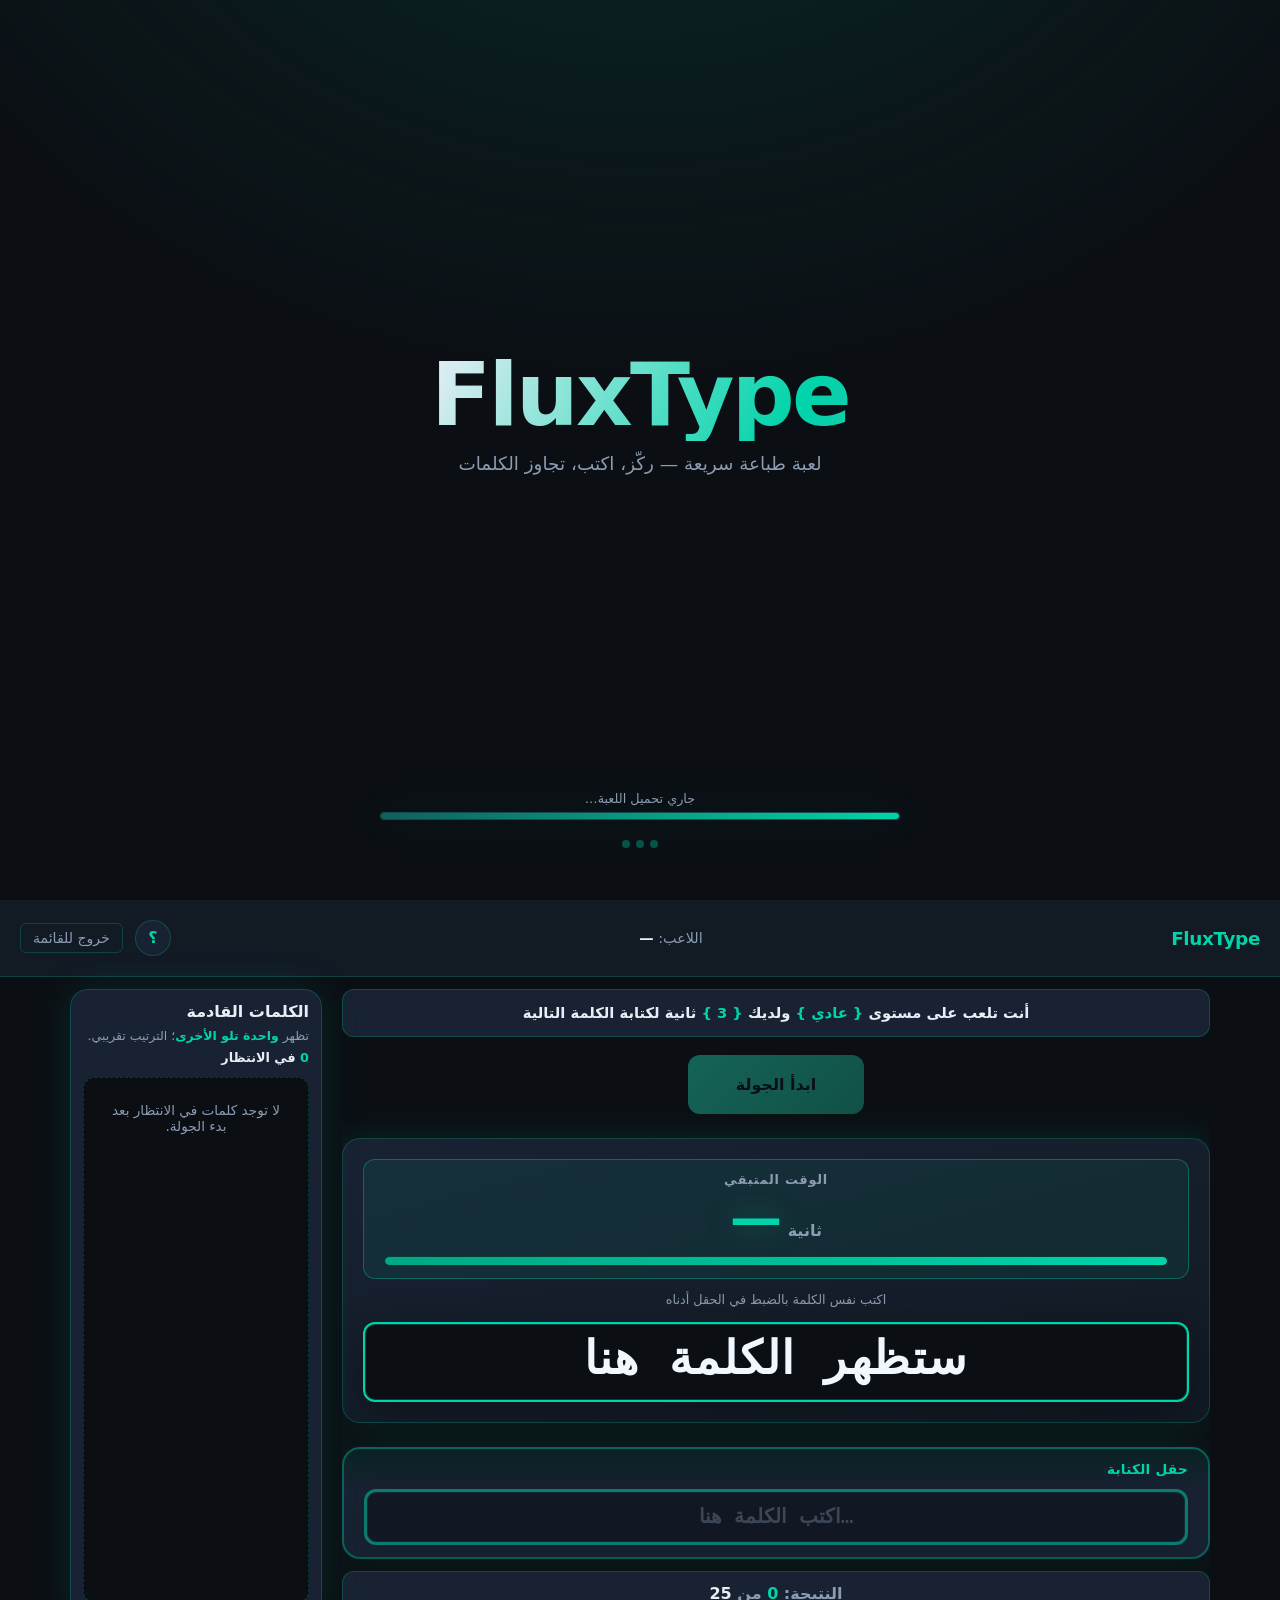
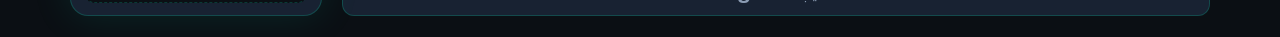
<file: index.html>
<!DOCTYPE html>
<html lang="ar" dir="rtl">
  <head>
    <meta charset="UTF-8" />
    <meta http-equiv="X-UA-Compatible" content="IE=edge" />
    <meta name="viewport" content="width=device-width, initial-scale=1.0" />
    <link rel="stylesheet" href="css/type.css" />
    <title>FluxType — اختبار الطباعة السريعة</title>
  </head>
  <body>
    <div class="app">
      <!-- شاشة التحميل -->
      <section id="screen-loader" class="screen loader is-active" aria-busy="true">
        <div class="loader__brand">
          <h1 class="loader__title">FluxType</h1>
          <p class="loader__tagline">لعبة طباعة سريعة — ركّز، اكتب، تجاوز الكلمات</p>
        </div>
        <div class="loader__bar-wrap">
          <p class="loader__bar-label">جاري تحميل اللعبة…</p>
          <div class="loader__track" role="progressbar" aria-valuemin="0" aria-valuemax="100">
            <div class="loader__fill"></div>
          </div>
        </div>
        <div class="loader__dots" aria-hidden="true">
          <span></span><span></span><span></span>
        </div>
      </section>

      <!-- القائمة -->
      <section id="screen-menu" class="screen menu" aria-hidden="true">
        <div class="menu__card">
          <h2 class="menu__heading">مرحباً</h2>
          <p class="menu__hint">اكتب اسمك، اختر مستوى الصعوبة، ثم اضغط ابدأ.</p>
          <div class="menu__field">
            <label for="player-name">الاسم</label>
            <input
              id="player-name"
              type="text"
              maxlength="24"
              placeholder="اكتب الاسم"
              autocomplete="nickname"
            />
          </div>
          <div class="menu__field">
            <label for="level-select">المستوى</label>
            <select id="level-select" name="level">
              <option value="easy">سهل — 5 ثوانٍ لكل كلمة</option>
              <option value="normal" selected>عادي — 3 ثوانٍ</option>
              <option value="hard">صعب — ثانيتان</option>
              <option value="extreme">متطرف — 1.5 ثانية</option>
            </select>
          </div>
          <button type="button" class="menu__btn" id="menu-start">ابدأ اللعبة</button>
        </div>
      </section>

      <!-- اللعبة -->
      <section id="screen-game" class="screen game" aria-hidden="true">
        <header class="game__bar" data-tour="header">
          <div class="game__brand">FluxType</div>
          <div class="game__player">اللاعب: <strong id="game-player-display">—</strong></div>
          <div class="game__bar-actions">
            <button type="button" class="game__help" id="game-tour-help" title="جولة تعريفية">؟</button>
            <button type="button" class="game__back" id="game-quit">خروج للقائمة</button>
          </div>
        </header>

        <div class="game__shell">
          <div class="game__main">
            <div class="game__msg" data-tour="level-msg">
              أنت تلعب على مستوى
              <span class="lvl" id="ui-lvl"></span>
              ولديك
              <span class="secs" id="ui-secs"></span>
              ثانية لكتابة الكلمة التالية
            </div>
            <div class="game__start-wrap" id="game-start-wrap" data-tour="start-btn">
              <button type="button" class="game__start" id="game-start">ابدأ الجولة</button>
            </div>

            <div class="word-stage" data-tour="word-block">
              <div class="time-hero" id="time-hero" dir="ltr" aria-live="polite">
                <span class="time-hero__label">الوقت المتبقي</span>
                <div class="time-hero__row">
                  <span class="time-hero__value" id="time-left">—</span>
                  <span class="time-hero__unit">ثانية</span>
                </div>
                <div class="time-hero__track" aria-hidden="true">
                  <div class="time-hero__fill" id="time-fill"></div>
                </div>
              </div>
              <p class="word-stage__hint">اكتب نفس الكلمة بالضبط في الحقل أدناه</p>
              <div class="game__word word-hero" id="word-display" dir="ltr" lang="en">ستظهر الكلمة هنا</div>
            </div>

            <div class="input-wrap" data-tour="input-wrap">
              <label class="input-wrap__label" for="word-input">حقل الكتابة</label>
              <input
                type="text"
                class="game__input"
                id="word-input"
                dir="ltr"
                lang="en"
                disabled
                autocomplete="off"
                autocapitalize="off"
                spellcheck="false"
                placeholder="اكتب الكلمة هنا…"
              />
            </div>

            <div class="control" data-tour="score-row">
              <div class="score score--solo">
                النتيجة: <span class="got" id="score-got">0</span> من <span class="total" id="score-total"></span>
              </div>
            </div>
          </div>

          <aside class="game-queue-aside" data-tour="queue" aria-labelledby="queue-heading">
            <div class="queue__head">
              <h3 class="queue__title" id="queue-heading">الكلمات القادمة</h3>
              <p class="queue__explain">
                تظهر <strong>واحدة تلو الأخرى</strong>؛ الترتيب تقريبي.
              </p>
              <p class="queue__count"><span id="queue-count">0</span> في الانتظار</p>
            </div>
            <div class="queue__chips queue-aside__chips" id="upcoming-words"></div>
          </aside>
        </div>

        <div id="game-over-overlay" class="game-over" hidden aria-hidden="true">
          <div class="game-over__panel" role="dialog" aria-modal="true" aria-labelledby="game-over-title">
            <p class="game-over__badge" id="game-over-badge">انتهت الجولة</p>
            <h2 class="game-over__title" id="game-over-title">خسارتك</h2>
            <p class="game-over__sub" id="game-over-sub"></p>
            <dl class="game-over__scores">
              <div class="game-over__row">
                <dt>نتيجتك</dt>
                <dd id="game-over-score">0</dd>
              </div>
              <div class="game-over__row game-over__row--best">
                <dt>أعلى نتيجة</dt>
                <dd id="game-over-best">0</dd>
              </div>
            </dl>
            <div class="game-over__actions">
              <button type="button" class="game-over__btn game-over__btn--primary" id="game-over-retry">
                جولة جديدة / مرة أخرى
              </button>
              <button type="button" class="game-over__btn game-over__btn--ghost" id="game-over-exit">خروج للقائمة</button>
            </div>
          </div>
        </div>
      </section>
    </div>

    <!--
      الجولة التعريفية خارج .app مباشرة تحت body لتجنّب قيود containing block
      (مثلاً transform على .screen) التي تكسر position:fixed وتخفي الطبقة.
    -->
    <div id="tour-overlay" class="tour" hidden>
      <div class="tour__shade tour__shade--top" id="tour-shade-top" data-tour-shade></div>
      <div class="tour__shade tour__shade--bottom" id="tour-shade-bottom" data-tour-shade></div>
      <div class="tour__shade tour__shade--left" id="tour-shade-left" data-tour-shade></div>
      <div class="tour__shade tour__shade--right" id="tour-shade-right" data-tour-shade></div>
      <div class="tour__highlight" id="tour-highlight"></div>
      <div class="tour__card" id="tour-card" role="dialog" aria-modal="true" aria-labelledby="tour-title">
        <span class="tour__pointer" id="tour-pointer" aria-hidden="true"></span>
        <div class="tour__meta" id="tour-step-label">1 / 1</div>
        <h3 class="tour__title" id="tour-title">عنوان</h3>
        <p class="tour__text" id="tour-text">نص</p>
        <label class="tour__never">
          <input type="checkbox" id="tour-never-show" />
          لا تظهر هذه الجولة مرة أخرى
        </label>
        
        <div class="tour__actions">
          <button type="button" class="tour__btn tour__btn--ghost" id="tour-close">إغلاق</button>
          <button type="button" class="tour__btn tour__btn--ghost" id="tour-skip">تخطي</button>
          <button type="button" class="tour__btn tour__btn--ghost" id="tour-prev">السابق</button>
          <button type="button" class="tour__btn tour__btn--primary" id="tour-next">التالي</button>
        </div>
      </div>
    </div>
    <script src="js/type.js"></script>
  </body>
</html>
</file>
<file: css/type.css>
@import url("design-tokens.css");

* {
  box-sizing: border-box;
  padding: 0;
  margin: 0;
}

html {
  scroll-behavior: smooth;
  height: 100%;
}

body {
  font-family: var(--font-brand);
  color: var(--color-text);
  background: var(--color-bg-deep);
  min-height: 100vh;
}

/* أثناء اللعب: لا تمرير لصفحة كاملة (التمرير فقط داخل عمود الكلمات إن لزم). */
body.game-mode {
  overflow: hidden;
  height: 100vh;
  height: 100dvh;
}

/* ----- App shell / screens ----- */
.app {
  min-height: 100vh;
  background: radial-gradient(
      ellipse 120% 80% at 50% -20%,
      rgba(0, 212, 170, 0.14),
      transparent 55%
    ),
    var(--color-bg-deep);
}

.screen {
  display: none;
  min-height: 100vh;
  flex-direction: column;
  animation: screenIn 0.55s var(--transition-smooth) both;
}

.screen.is-active {
  display: flex;
}

@keyframes screenIn {
  from {
    opacity: 0;
    transform: translateY(12px);
  }
  to {
    opacity: 1;
    transform: translateY(0);
  }
}

/* ----- Loader ----- */
.loader {
  justify-content: space-between;
  align-items: stretch;
  padding: var(--space-lg) var(--space-md);
}

.loader__brand {
  flex: 1;
  display: flex;
  flex-direction: column;
  align-items: center;
  justify-content: center;
  text-align: center;
  gap: var(--space-sm);
}

.loader__title {
  font-size: clamp(2.5rem, 12vw, 5.5rem);
  font-weight: 800;
  letter-spacing: -0.03em;
  line-height: 1.05;
  background: linear-gradient(
    120deg,
    var(--color-text) 0%,
    var(--color-accent) 45%,
    var(--color-text-muted) 100%
  );
  background-size: 200% auto;
  -webkit-background-clip: text;
  background-clip: text;
  color: transparent;
  animation: titleShine 2.2s ease-in-out infinite alternate;
}

.loader__tagline {
  font-size: clamp(0.95rem, 3vw, 1.15rem);
  color: var(--color-text-muted);
  max-width: 22em;
}

@keyframes titleShine {
  from {
    background-position: 0% center;
  }
  to {
    background-position: 100% center;
  }
}

.loader__bar-wrap {
  width: min(520px, 92vw);
  margin: 0 auto var(--space-md);
}

.loader__bar-label {
  font-size: 0.8rem;
  color: var(--color-text-muted);
  margin-bottom: var(--space-xs);
  text-align: center;
}

.loader__track {
  height: 8px;
  border-radius: 999px;
  background: var(--color-bg-panel);
  border: 1px solid var(--color-border);
  overflow: hidden;
  box-shadow: var(--shadow-glow);
}

.loader__fill {
  height: 100%;
  width: 0%;
  border-radius: inherit;
  background: linear-gradient(
    90deg,
    var(--color-accent-muted),
    var(--color-accent)
  );
  animation: loadBar var(--loader-duration) var(--transition-smooth) forwards;
}

@keyframes loadBar {
  to {
    width: 100%;
  }
}

.loader__dots {
  display: flex;
  gap: 6px;
  justify-content: center;
  padding-bottom: var(--space-md);
}

.loader__dots span {
  width: 8px;
  height: 8px;
  border-radius: 50%;
  background: var(--color-accent);
  opacity: 0.35;
  animation: dotPulse 0.9s ease-in-out infinite;
}

.loader__dots span:nth-child(2) {
  animation-delay: 0.15s;
}

.loader__dots span:nth-child(3) {
  animation-delay: 0.3s;
}

@keyframes dotPulse {
  0%,
  100% {
    opacity: 0.35;
    transform: scale(1);
  }
  50% {
    opacity: 1;
    transform: scale(1.15);
  }
}

/* ----- Menu ----- */
.menu {
  padding: var(--space-lg) var(--space-md);
  align-items: center;
  justify-content: center;
}

.menu__card {
  width: min(440px, 100%);
  background: var(--color-bg-panel);
  border: 1px solid var(--color-border);
  border-radius: var(--radius-lg);
  padding: var(--space-xl) var(--space-lg);
  box-shadow: var(--shadow-glow);
}

.menu__heading {
  font-size: 1.65rem;
  font-weight: 700;
  margin-bottom: var(--space-xs);
  color: var(--color-text);
}

.menu__hint {
  color: var(--color-text-muted);
  font-size: 0.95rem;
  margin-bottom: var(--space-lg);
  line-height: 1.5;
}

.menu__field {
  margin-bottom: var(--space-md);
}

.menu__field label {
  display: block;
  font-size: 0.85rem;
  font-weight: 600;
  color: var(--color-text-muted);
  margin-bottom: var(--space-xs);
}

.menu__field input,
.menu__field select {
  width: 100%;
  padding: var(--space-sm) var(--space-md);
  border-radius: var(--radius-md);
  border: 1px solid var(--color-border);
  background: var(--color-bg-elevated);
  color: var(--color-text);
  font-size: 1rem;
  font-family: var(--font-brand);
  transition: border-color var(--transition-fast), box-shadow var(--transition-fast);
}

.menu__field input:focus,
.menu__field select:focus {
  outline: none;
  border-color: var(--color-accent);
  box-shadow: 0 0 0 3px var(--color-accent-muted);
}

.menu__field select {
  cursor: pointer;
  appearance: none;
  background-image: url("data:image/svg+xml,%3Csvg xmlns='http://www.w3.org/2000/svg' width='16' height='16' fill='%2300d4aa' viewBox='0 0 16 16'%3E%3Cpath d='M8 11L3 6h10l-5 5z'/%3E%3C/svg%3E");
  background-repeat: no-repeat;
  background-position: right 12px center;
  padding-right: 2.25rem;
}

.menu__btn {
  width: 100%;
  margin-top: var(--space-md);
  padding: var(--space-md);
  border: none;
  border-radius: var(--radius-md);
  font-size: 1.05rem;
  font-weight: 700;
  font-family: var(--font-brand);
  cursor: pointer;
  background: linear-gradient(135deg, var(--color-accent), #00a884);
  color: var(--color-bg-deep);
  transition: transform var(--transition-fast), filter var(--transition-fast);
}

.menu__btn:hover {
  filter: brightness(1.08);
  transform: translateY(-1px);
}

.menu__btn:active {
  transform: translateY(0);
}

.menu__btn:disabled {
  opacity: 0.45;
  cursor: not-allowed;
  transform: none;
}

/* ----- Game ----- */
.game {
  flex: 1;
  display: flex;
  flex-direction: column;
  min-height: 0;
  max-height: 100vh;
  max-height: 100dvh;
}

.game.screen.is-active {
  overflow: hidden;
}

.game__bar {
  padding: var(--space-md) var(--space-md);
  background: var(--color-bg-elevated);
  border-bottom: 1px solid var(--color-border);
  display: flex;
  align-items: center;
  justify-content: space-between;
  flex-wrap: wrap;
  gap: var(--space-sm);
}

.game__brand {
  font-weight: 800;
  font-size: 1.15rem;
  letter-spacing: -0.02em;
  color: var(--color-accent);
}

.game__player {
  font-size: 0.9rem;
  color: var(--color-text-muted);
}

.game__player strong {
  color: var(--color-text);
}

.game__back {
  font-size: 0.88rem;
  color: var(--color-text-muted);
  background: transparent;
  border: 1px solid var(--color-border);
  padding: var(--space-xs) var(--space-sm);
  border-radius: var(--radius-sm);
  cursor: pointer;
  font-family: var(--font-brand);
  transition: border-color var(--transition-fast), color var(--transition-fast);
}

.game__back:hover {
  border-color: var(--color-accent);
  color: var(--color-accent);
}

.game__bar-actions {
  display: flex;
  align-items: center;
  gap: var(--space-sm);
}

.game__help {
  width: 2.25rem;
  height: 2.25rem;
  border-radius: 50%;
  border: 1px solid var(--color-border);
  background: var(--color-bg-panel);
  color: var(--color-accent);
  font-weight: 800;
  font-size: 1rem;
  cursor: pointer;
  font-family: var(--font-brand);
  line-height: 1;
  transition: border-color var(--transition-fast), background var(--transition-fast);
}

.game__help:hover {
  border-color: var(--color-accent);
  background: var(--color-bg-elevated);
}

/* صف أفقي: لوحة اللعب + aside للكلمات القادمة — بدون سكرول للصفحة */
.game__shell {
  flex: 1;
  display: flex;
  flex-direction: row;
  gap: var(--space-md);
  min-height: 0;
  width: 100%;
  max-width: 1180px;
  margin: 0 auto;
  padding: var(--space-sm) var(--space-md) var(--space-md);
  align-items: stretch;
}

.game__main {
  flex: 1;
  min-width: 0;
  min-height: 0;
  display: flex;
  flex-direction: column;
  overflow: hidden;
}

.game__msg {
  background: var(--color-bg-panel);
  color: var(--color-text);
  padding: var(--space-sm) var(--space-md);
  margin-bottom: var(--space-sm);
  flex-shrink: 0;
  font-weight: 600;
  text-align: center;
  border-radius: var(--radius-md);
  border: 1px solid var(--color-border);
  line-height: 1.5;
  font-size: 0.92rem;
}

.game__msg .lvl,
.game__msg .secs {
  color: var(--color-accent);
  font-weight: 700;
}

.game__msg .lvl::before,
.game__msg .secs::before {
  content: "{ ";
}

.game__msg .lvl::after,
.game__msg .secs::after {
  content: " }";
}

/* منطقة الكلمة الأساسية — أوضح وأكبر من باقي الواجهة */
.word-stage {
  margin: var(--space-sm) 0;
  padding: var(--space-md);
  flex: 1;
  min-height: 0;
  display: flex;
  flex-direction: column;
  justify-content: center;
  border-radius: var(--radius-lg);
  background: linear-gradient(
    165deg,
    var(--color-bg-panel) 0%,
    var(--color-bg-elevated) 100%
  );
  border: 1px solid var(--color-border);
  box-shadow: var(--shadow-glow);
  text-align: center;
}

.time-hero {
  margin-bottom: var(--space-sm);
  padding: var(--space-sm) var(--space-md);
  flex-shrink: 0;
  border-radius: var(--radius-md);
  background: rgba(0, 212, 170, 0.08);
  border: 1px solid var(--color-accent-muted);
}

.time-hero__label {
  display: block;
  font-size: 0.8rem;
  font-weight: 700;
  color: var(--color-text-muted);
  text-transform: uppercase;
  letter-spacing: 0.06em;
  margin-bottom: var(--space-xs);
}

.time-hero__row {
  display: flex;
  align-items: baseline;
  justify-content: center;
  gap: 0.35em;
  margin-bottom: var(--space-sm);
}

.time-hero__value {
  font-size: clamp(2rem, 7vw, 3.25rem);
  font-weight: 800;
  font-variant-numeric: tabular-nums;
  line-height: 1;
  color: var(--color-accent);
  text-shadow: 0 0 28px rgba(0, 212, 170, 0.35);
}

.time-hero__unit {
  font-size: 1rem;
  font-weight: 600;
  color: var(--color-text-muted);
}

.time-hero__track {
  height: 10px;
  border-radius: 999px;
  background: var(--color-bg-deep);
  border: 1px solid var(--color-border);
  overflow: hidden;
}

.time-hero__fill {
  height: 100%;
  width: 100%;
  border-radius: inherit;
  background: linear-gradient(90deg, #00a884, var(--color-accent));
  transform-origin: left center;
  transition: width 0.08s linear;
}

.word-stage__hint {
  font-size: 0.8rem;
  color: var(--color-text-muted);
  margin-bottom: var(--space-sm);
  line-height: 1.45;
  flex-shrink: 0;
}

.game__word,
.word-hero {
  background: var(--color-bg-deep);
  color: #f0f7ff;
  display: block;
  width: 100%;
  max-width: 100%;
  text-align: center;
  margin: 0 auto;
  flex-shrink: 0;
  padding: var(--space-sm) var(--space-md);
  font-size: clamp(1.65rem, 5.5vw, 2.85rem);
  font-weight: 800;
  font-family: var(--font-mono);
  letter-spacing: 0.03em;
  line-height: 1.15;
  border-radius: var(--radius-md);
  border: 2px solid var(--color-accent);
  user-select: none;
  word-break: break-word;
  box-shadow: inset 0 0 0 1px rgba(0, 212, 170, 0.25),
    0 12px 40px rgba(0, 0, 0, 0.35);
}

.input-wrap__label {
  display: block;
  font-size: 0.85rem;
  font-weight: 800;
  color: var(--color-accent);
  margin-bottom: var(--space-sm);
  text-align: right;
  letter-spacing: 0.02em;
}

.input-wrap {
  margin-bottom: var(--space-sm);
  margin-top: var(--space-sm);
  padding: var(--space-sm) var(--space-md);
  flex-shrink: 0;
  border-radius: var(--radius-lg);
  background: linear-gradient(
    180deg,
    rgba(0, 212, 170, 0.1) 0%,
    var(--color-bg-panel) 35%
  );
  border: 2px solid var(--color-accent-muted);
  box-shadow: var(--shadow-glow), 0 4px 24px rgba(0, 0, 0, 0.2);
}

.game__input {
  width: 100%;
  padding: 0.85rem 1rem;
  margin: 0;
  border: 3px solid var(--color-accent);
  border-radius: var(--radius-md);
  text-align: center;
  font-size: 1.25rem;
  font-weight: 700;
  font-family: var(--font-mono);
  background: var(--color-bg-deep);
  color: var(--color-text);
  caret-color: var(--color-accent);
  box-shadow: inset 0 0 0 1px rgba(0, 212, 170, 0.2),
    0 8px 28px rgba(0, 0, 0, 0.25);
}

.game__input:focus {
  outline: none;
  border-color: var(--color-accent-hover);
  box-shadow: inset 0 0 0 1px rgba(0, 212, 170, 0.35),
    0 0 0 3px var(--color-accent-muted), 0 12px 36px rgba(0, 0, 0, 0.3);
}

.game__input:disabled {
  opacity: 0.5;
}

.game__input::placeholder {
  color: var(--color-text-muted);
  opacity: 0.65;
}

/* عمود جانبي: الكلمات القادمة — تمرير داخلي للشرائح فقط */
.game-queue-aside {
  width: min(252px, 30vw);
  flex-shrink: 0;
  min-height: 0;
  display: flex;
  flex-direction: column;
  padding: var(--space-sm);
  border-radius: var(--radius-lg);
  background: var(--color-bg-panel);
  border: 1px solid var(--color-border);
  box-shadow: var(--shadow-glow);
}

.queue-aside__chips {
  flex: 1;
  min-height: 0;
  overflow-y: auto;
  overflow-x: hidden;
  -webkit-overflow-scrolling: touch;
}

.game-queue-aside .queue__head {
  flex-shrink: 0;
  margin-bottom: var(--space-sm);
}

.game-queue-aside .queue__title {
  font-size: 1rem;
  margin-bottom: var(--space-xs);
}

.game-queue-aside .queue__explain {
  font-size: 0.78rem;
  line-height: 1.45;
  margin-bottom: var(--space-xs);
}

.game-queue-aside .queue__count {
  font-size: 0.8rem;
}

.queue__head {
  margin-bottom: var(--space-md);
  text-align: right;
}

.queue__title {
  font-size: 1.1rem;
  font-weight: 800;
  color: var(--color-text);
  margin-bottom: var(--space-xs);
}

.queue__explain {
  font-size: 0.88rem;
  color: var(--color-text-muted);
  line-height: 1.55;
  margin-bottom: var(--space-sm);
}

.queue__explain strong {
  color: var(--color-accent);
  font-weight: 700;
}

.queue__count {
  font-size: 0.85rem;
  font-weight: 700;
  color: var(--color-text);
}

.queue__count span {
  color: var(--color-accent);
  font-variant-numeric: tabular-nums;
}

.queue__chips {
  display: flex;
  flex-wrap: wrap;
  gap: var(--space-xs);
  justify-content: flex-start;
  align-items: flex-start;
  align-content: flex-start;
  min-height: 2rem;
  padding: var(--space-sm);
  border-radius: var(--radius-md);
  background: var(--color-bg-deep);
  border: 1px dashed var(--color-border);
}

.queue__chips:empty::after {
  content: "لا توجد كلمات في الانتظار بعد بدء الجولة.";
  font-size: 0.85rem;
  color: var(--color-text-muted);
  width: 100%;
  text-align: center;
  padding: var(--space-sm);
}

.queue-chip {
  display: inline-flex;
  align-items: center;
  gap: 0.35rem;
  background: var(--color-bg-elevated);
  color: var(--color-text);
  padding: 0.35rem 0.65rem;
  border-radius: var(--radius-sm);
  border: 1px solid var(--color-border);
  font-size: 0.88rem;
  font-family: var(--font-mono);
}

.queue-chip__n {
  font-size: 0.7rem;
  font-weight: 800;
  color: var(--color-text-muted);
  min-width: 1.25rem;
  text-align: center;
}

.control {
  display: flex;
  justify-content: center;
  flex-wrap: wrap;
  gap: var(--space-sm);
  flex-shrink: 0;
  font-weight: 600;
  background: var(--color-bg-panel);
  color: var(--color-text-muted);
  padding: var(--space-sm) var(--space-md);
  border-radius: var(--radius-md);
  border: 1px solid var(--color-border);
}

.score--solo .got {
  color: var(--color-accent);
  font-weight: 800;
  font-variant-numeric: tabular-nums;
}

.score--solo .total {
  color: var(--color-text);
  font-weight: 700;
  font-variant-numeric: tabular-nums;
}

.game__start-wrap {
  text-align: center;
  margin: var(--space-xs) 0 var(--space-sm);
  flex-shrink: 0;
}

.game__start-wrap[hidden] {
  display: none !important;
}

.game__start {
  cursor: pointer;
  display: inline-block;
  background: linear-gradient(135deg, var(--color-accent), #00a884);
  color: var(--color-bg-deep);
  padding: var(--space-md) var(--space-xl);
  font-weight: 700;
  border-radius: var(--radius-md);
  transition: transform var(--transition-fast), filter var(--transition-fast);
  border: none;
  font-family: var(--font-brand);
  font-size: 1rem;
}

.game__start:hover {
  filter: brightness(1.08);
  transform: translateY(-1px);
}

/* ----- شاشة نهاية الجولة (فوز / خسارة) كاملة الشاشة ----- */
.game-over[hidden] {
  display: none !important;
}

.game-over {
  position: fixed;
  inset: 0;
  z-index: 9500;
  display: flex;
  align-items: center;
  justify-content: center;
  padding: var(--space-md);
  background: rgba(4, 8, 14, 0.92);
  backdrop-filter: blur(10px);
  -webkit-backdrop-filter: blur(10px);
}

.game-over__panel {
  width: min(420px, 100%);
  padding: var(--space-xl) var(--space-lg);
  border-radius: var(--radius-lg);
  background: var(--color-bg-panel);
  border: 1px solid var(--color-border);
  box-shadow: 0 28px 80px rgba(0, 0, 0, 0.55);
  text-align: center;
}

.game-over__badge {
  display: inline-block;
  font-size: 0.75rem;
  font-weight: 800;
  letter-spacing: 0.08em;
  text-transform: uppercase;
  color: var(--color-danger);
  margin-bottom: var(--space-sm);
}

.game-over--win .game-over__badge {
  color: var(--color-accent);
}

.game-over__title {
  font-size: clamp(1.5rem, 5vw, 2rem);
  font-weight: 800;
  margin-bottom: var(--space-sm);
  color: var(--color-text);
}

.game-over--win .game-over__title {
  color: var(--color-accent);
}

.game-over__sub {
  font-size: 0.95rem;
  color: var(--color-text-muted);
  line-height: 1.55;
  margin-bottom: var(--space-lg);
}

.game-over__scores {
  margin-bottom: var(--space-lg);
  text-align: right;
}

.game-over__row {
  display: flex;
  justify-content: space-between;
  align-items: baseline;
  gap: var(--space-md);
  padding: var(--space-sm) 0;
  border-bottom: 1px solid var(--color-border);
  font-size: 0.95rem;
  color: var(--color-text-muted);
}

.game-over__row dd {
  margin: 0;
  font-size: 1.35rem;
  font-weight: 800;
  font-variant-numeric: tabular-nums;
  color: var(--color-text);
}

.game-over__row--best dd {
  color: var(--color-accent);
}

.game-over__actions {
  display: flex;
  flex-direction: column;
  gap: var(--space-sm);
}

.game-over__btn {
  width: 100%;
  padding: var(--space-md);
  border-radius: var(--radius-md);
  font-family: var(--font-brand);
  font-weight: 700;
  font-size: 1rem;
  cursor: pointer;
  border: 1px solid transparent;
}

.game-over__btn--primary {
  background: linear-gradient(135deg, var(--color-accent), #00a884);
  color: var(--color-bg-deep);
}

.game-over__btn--primary:hover {
  filter: brightness(1.06);
}

.game-over__btn--ghost {
  background: transparent;
  border-color: var(--color-border);
  color: var(--color-text-muted);
}

.game-over__btn--ghost:hover {
  border-color: var(--color-accent);
  color: var(--color-accent);
}

/* ----- جولة تعريفية -----
   أربعة أقسام مع backdrop-filter: باقي الشاشة ضبابية، الفتحة حول الهدف واضحة.
   البطاقة بجانب الهدف + مؤشر يشير إليه. */
.tour[hidden] {
  display: none !important;
}

.tour:not([hidden]) {
  display: block;
  position: fixed;
  inset: 0;
  /* فوق شاشة النهاية (9500) وأي سياق آخر — الطبقة خارج .app */
  z-index: 100000;
  pointer-events: none;
}

.tour:not([hidden]) .tour__shade,
.tour:not([hidden]) .tour__card {
  pointer-events: auto;
}

.tour__shade {
  position: fixed;
  z-index: 100000;
  backdrop-filter: blur(14px) saturate(120%);
  -webkit-backdrop-filter: blur(14px) saturate(120%);
  background: rgba(6, 10, 16, 0.42);
  transition: top 0.2s ease, left 0.2s ease, width 0.2s ease, height 0.2s ease;
}

.tour__highlight {
  position: fixed;
  display: none;
  border-radius: var(--radius-md);
  border: 3px solid var(--color-accent);
  box-shadow: 0 0 0 1px rgba(0, 212, 170, 0.35),
    0 0 40px rgba(0, 212, 170, 0.25);
  z-index: 100001;
  transition: top 0.2s ease, left 0.2s ease, width 0.2s ease, height 0.2s ease;
  pointer-events: none;
  background: transparent;
}

.tour__card {
  position: fixed;
  left: 1rem;
  top: 1rem;
  width: min(400px, calc(100vw - 2rem));
  max-height: min(42vh, 360px);
  overflow: auto;
  z-index: 100002;
  padding: var(--space-lg);
  padding-top: calc(var(--space-lg) + 6px);
  border-radius: var(--radius-lg);
  background: var(--color-bg-panel);
  border: 1px solid var(--color-border);
  box-shadow: 0 24px 64px rgba(0, 0, 0, 0.5);
  transition: top 0.2s ease, left 0.2s ease;
}

/* مثلث يشير من البطاقة نحو المنطقة الموضحة */
.tour__pointer {
  position: absolute;
  width: 0;
  height: 0;
  border-style: solid;
  z-index: 1;
  pointer-events: none;
}

.tour__pointer--left {
  left: -12px;
  top: var(--tour-arrow-y, 40%);
  transform: translateY(-50%);
  border-width: 11px 13px 11px 0;
  border-color: transparent var(--color-bg-panel) transparent transparent;
  filter: drop-shadow(-2px 0 6px rgba(0, 212, 170, 0.35));
}

.tour__pointer--right {
  right: -12px;
  top: var(--tour-arrow-y, 40%);
  transform: translateY(-50%);
  border-width: 11px 0 11px 13px;
  border-color: transparent transparent transparent var(--color-bg-panel);
  filter: drop-shadow(2px 0 6px rgba(0, 212, 170, 0.35));
}

.tour__pointer--top {
  top: -12px;
  left: var(--tour-arrow-x, 50%);
  transform: translateX(-50%);
  border-width: 0 11px 13px 11px;
  border-color: transparent transparent var(--color-bg-panel) transparent;
  filter: drop-shadow(0 -2px 6px rgba(0, 212, 170, 0.35));
}

.tour__pointer--bottom {
  bottom: -12px;
  left: var(--tour-arrow-x, 50%);
  transform: translateX(-50%);
  border-width: 13px 11px 0 11px;
  border-color: var(--color-bg-panel) transparent transparent transparent;
  filter: drop-shadow(0 2px 6px rgba(0, 212, 170, 0.35));
}

.game__start:disabled {
  opacity: 0.45;
  cursor: not-allowed;
  filter: grayscale(0.2);
  transform: none;
}

.game__start:disabled:hover {
  filter: grayscale(0.2);
  transform: none;
}

.tour__meta {
  font-size: 0.8rem;
  font-weight: 700;
  color: var(--color-text-muted);
  margin-bottom: var(--space-xs);
}

.tour__title {
  font-size: 1.2rem;
  font-weight: 800;
  margin-bottom: var(--space-sm);
  color: var(--color-text);
}

.tour__text {
  font-size: 0.95rem;
  line-height: 1.6;
  color: var(--color-text-muted);
  margin-bottom: var(--space-md);
}

.tour__never {
  display: flex;
  align-items: center;
  gap: var(--space-xs);
  font-size: 0.85rem;
  color: var(--color-text-muted);
  margin-bottom: var(--space-md);
  cursor: pointer;
  user-select: none;
}

.tour__never input {
  width: 1rem;
  height: 1rem;
  accent-color: var(--color-accent);
}

.tour__actions {
  display: flex;
  flex-wrap: wrap;
  gap: var(--space-sm);
  justify-content: flex-end;
}

.tour__btn {
  padding: 0.55rem 1rem;
  border-radius: var(--radius-sm);
  font-family: var(--font-brand);
  font-weight: 700;
  font-size: 0.9rem;
  cursor: pointer;
  border: 1px solid transparent;
  transition: background var(--transition-fast), border-color var(--transition-fast),
    color var(--transition-fast);
}

.tour__btn--ghost {
  background: transparent;
  border-color: var(--color-border);
  color: var(--color-text-muted);
}

.tour__btn--ghost:hover {
  border-color: var(--color-accent);
  color: var(--color-accent);
}

.tour__btn--primary {
  background: linear-gradient(135deg, var(--color-accent), #00a884);
  color: var(--color-bg-deep);
  border: none;
}

.tour__btn--primary:hover {
  filter: brightness(1.06);
}

body.tour-open {
  overflow: hidden;
}

@media (max-width: 768px) {
  .game__shell {
    flex-direction: column;
    padding: var(--space-xs) var(--space-sm) var(--space-sm);
    gap: var(--space-sm);
  }

  .game-queue-aside {
    width: 100%;
    max-height: min(26vh, 200px);
    order: 1;
  }

  .game__main {
    order: 0;
    min-height: 0;
    flex: 1;
  }
}

@media (max-width: 520px) {
  .game__bar {
    flex-direction: column;
    align-items: flex-start;
  }

  .tour__actions {
    flex-direction: column-reverse;
    align-items: stretch;
  }

  .tour__btn {
    width: 100%;
    justify-content: center;
  }
}
</file>
